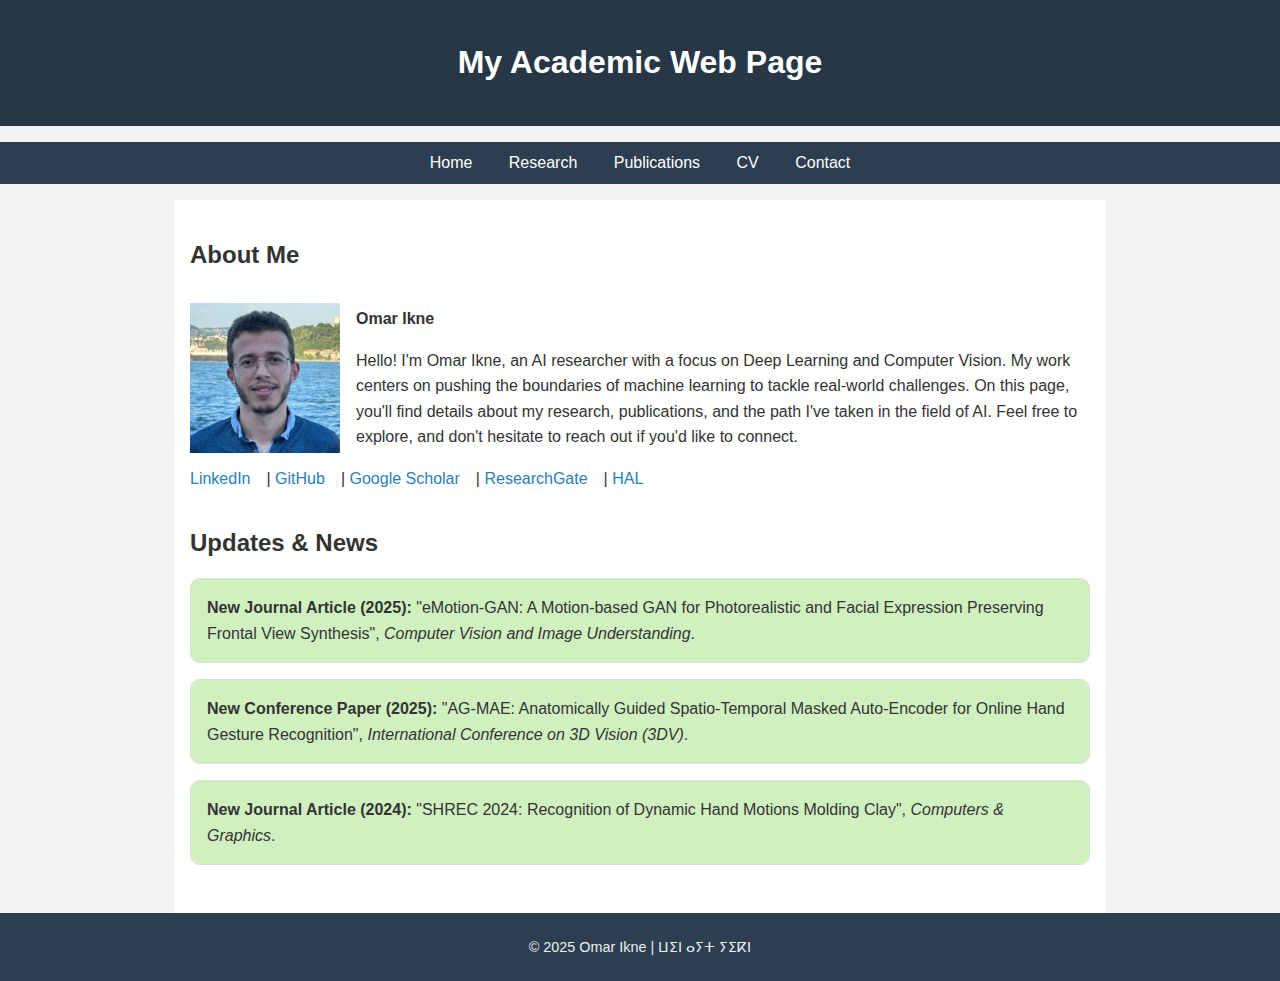
<file: AboutMe/index.html>
<!DOCTYPE html>
<html lang="en">
<head>
    <meta charset="UTF-8">
    <meta name="viewport" content="width=device-width, initial-scale=1.0">
    <title>Home - Omar Ikne</title>
    <link rel="stylesheet" href="styles.css">
</head>
<body>
    <header>
        <h1>My Academic Web Page</h1>
    </header>
    <nav>
        <ul>
            <li><a href="index.html">Home</a></li>
            <li><a href="research.html">Research</a></li>
            <li><a href="publications.html">Publications</a></li>
            <li><a href="cv.html">CV</a></li>
            <li><a href="contact.html">Contact</a></li>
        </ul>
    </nav>
    <main>
        <section id="about">
            <h2>About Me</h2>
            <div class="profile-container">
                <img src="images/profile.jpg" alt="Profile Picture" class="profile-picture">
                <div class="profile-info">
                    <p><strong>Omar Ikne</strong></p>
                    <p>Hello! I'm Omar Ikne, an AI researcher with a focus on Deep Learning and Computer Vision. My work centers on pushing the boundaries of machine learning to tackle real-world challenges. On this page, you'll find details about my research, publications, and the path I've taken in the field of AI. Feel free to explore, and don't hesitate to reach out if you'd like to connect.</p>
                </div>
            </div>
            <div id="links">
                <a href="http://linkedin.com/in/omar-ikne-144319183" target="_blank">LinkedIn</a>|
                <a href="https://github.com/o-ikne" target="_blank">GitHub</a>|
                <a href="https://scholar.google.com/citations?user=sbs8pg4AAAAJ&hl=fr" target="_blank">Google Scholar</a>|
                <a href="https://www.researchgate.net/profile/Omar-Ikne" target="_blank">ResearchGate</a>|
                <a href="https://imt-nord-europe.hal.science/search/index/q/*/authIdHal_s/omar-ikne" target="_blank">HAL</a>
            </div>
        </section>
    <section id="updates">
        <h2>Updates & News</h2>
        <ul>
            <li>
                <strong>New Journal Article (2025):</strong>
                "eMotion-GAN: A Motion-based GAN for Photorealistic and Facial Expression Preserving Frontal View Synthesis",
                <em>Computer Vision and Image Understanding</em>.
            </li>
            <li>
                <strong>New Conference Paper (2025):</strong>
                "AG-MAE: Anatomically Guided Spatio-Temporal Masked Auto-Encoder for Online Hand Gesture Recognition",
                <em>International Conference on 3D Vision (3DV)</em>.
            </li>
            <li>
                <strong>New Journal Article (2024):</strong>
                "SHREC 2024: Recognition of Dynamic Hand Motions Molding Clay",
                <em>Computers & Graphics</em>.
            </li>
        </ul>
    </section>
    </main>
    <footer>
        <p>&copy; 2025 Omar Ikne | ⵡⵉⵏ ⴰⵢⵜ ⵢⵉⴽⵏ</p>
    </footer>
</body>
</html>
</file>
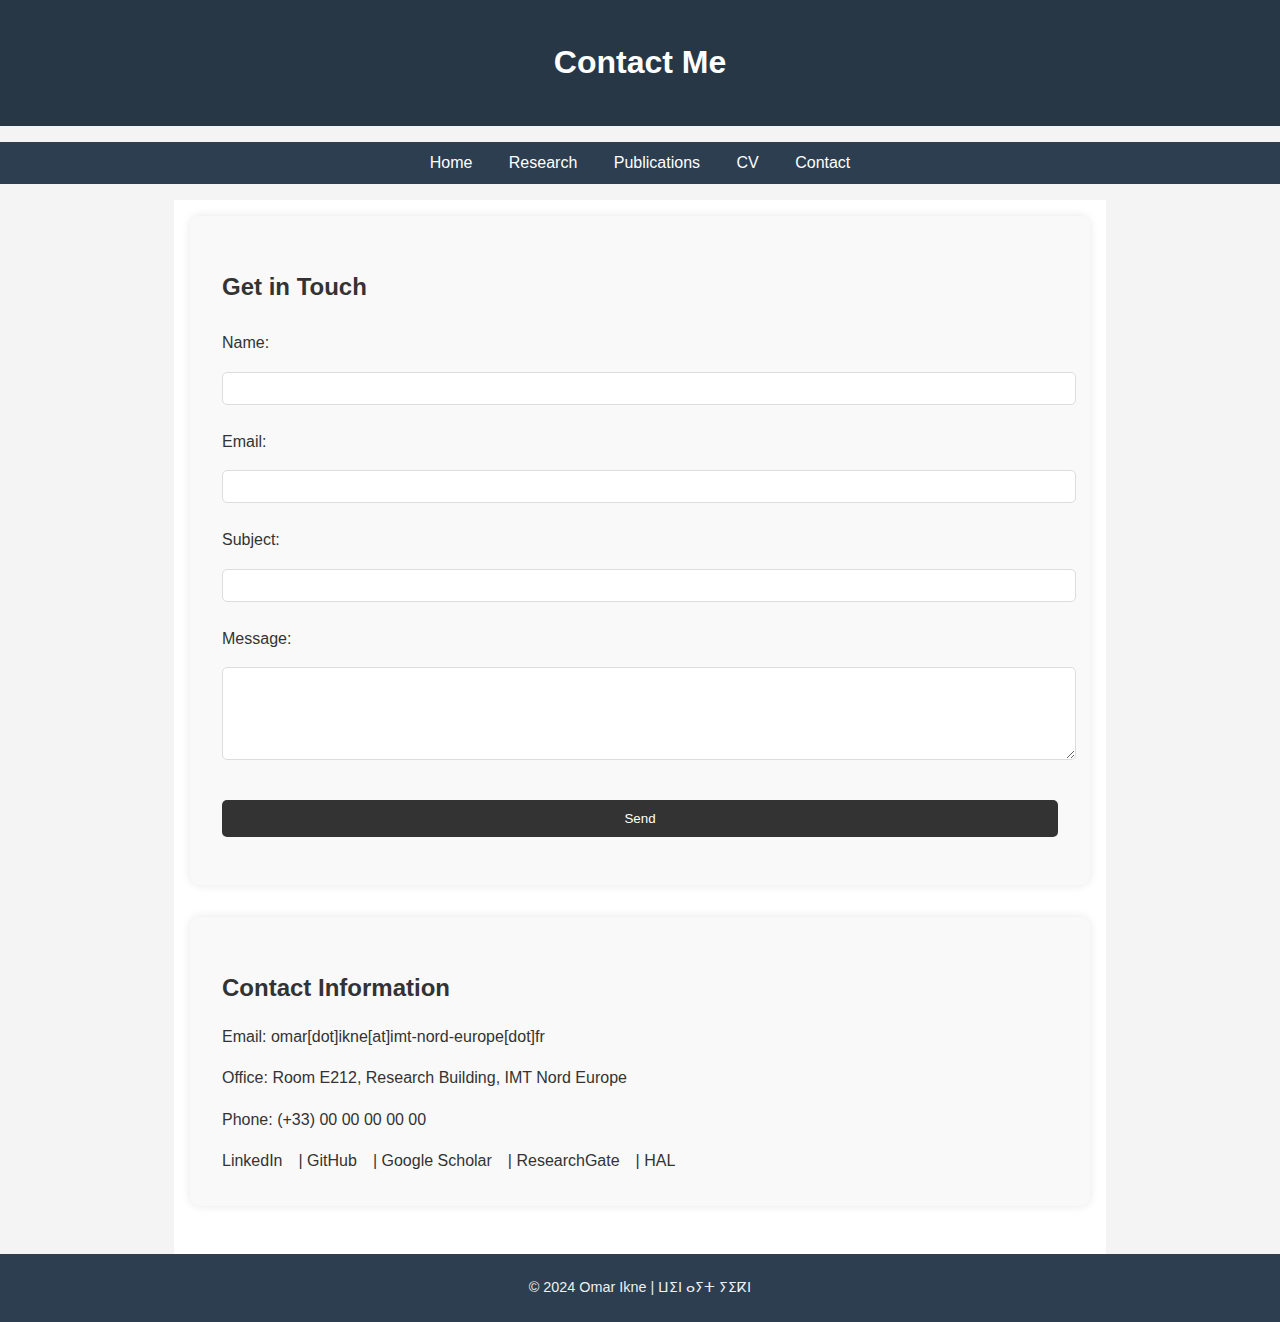
<file: AboutMe/contact.html>
<!DOCTYPE html>
<html lang="en">
<head>
    <meta charset="UTF-8">
    <meta name="viewport" content="width=device-width, initial-scale=1.0">
    <title>Contact - My Academic Web Page</title>
    <link rel="stylesheet" href="styles.css">
</head>
<body>
    <header>
        <h1>Contact Me</h1>
    </header>
    <nav>
        <ul>
            <li><a href="index.html">Home</a></li>
            <li><a href="research.html">Research</a></li>
            <li><a href="publications.html">Publications</a></li>
            <li><a href="cv.html">CV</a></li>
            <li><a href="contact.html">Contact</a></li>
        </ul>
    </nav>
    <main>
        <section id="contact-form">
            <h2>Get in Touch</h2>
            <form action="mailto:omar.ikne@imt-nord-europe.fr" method="post" enctype="text/plain">
                <div class="form-group">
                    <label for="name">Name:</label>
                    <input type="text" id="name" name="name" required>
                </div>
                <div class="form-group">
                    <label for="email">Email:</label>
                    <input type="email" id="email" name="email" required>
                </div>
                <div class="form-group">
                    <label for="subject">Subject:</label>
                    <input type="text" id="subject" name="subject" required>
                </div>
                <div class="form-group">
                    <label for="message">Message:</label>
                    <textarea id="message" name="message" rows="5" required></textarea>
                </div>
                <div class="form-group">
                    <input type="submit" value="Send">
                </div>
            </form>
        </section>
        <section id="contact-info">
            <h2>Contact Information</h2>
            <p>Email: <a href="mailto:your-email@example.com">omar[dot]ikne[at]imt-nord-europe[dot]fr</a></p>
            <p>Office: Room E212, Research Building, IMT Nord Europe</p>
            <p>Phone: (+33) 00 00 00 00 00</p>
            <div id="social-media">
                <a href="http://linkedin.com/in/omar-ikne-144319183" target="_blank">LinkedIn</a>|
                <a href="https://github.com/o-ikne" target="_blank">GitHub</a>|
                <a href="https://scholar.google.com/citations?user=sbs8pg4AAAAJ&hl=fr" target="_blank">Google Scholar</a>|
                <a href="https://www.researchgate.net/profile/Omar-Ikne" target="_blank">ResearchGate</a>|
                <a href="https://imt-nord-europe.hal.science/search/index/q/*/authIdHal_s/omar-ikne" target="_blank">HAL</a>
            </div>
        </section>
    </main>
    <footer>
        <p>&copy; 2024 Omar Ikne | ⵡⵉⵏ ⴰⵢⵜ ⵢⵉⴽⵏ</p>
    </footer>
</body>
</html>
</file>
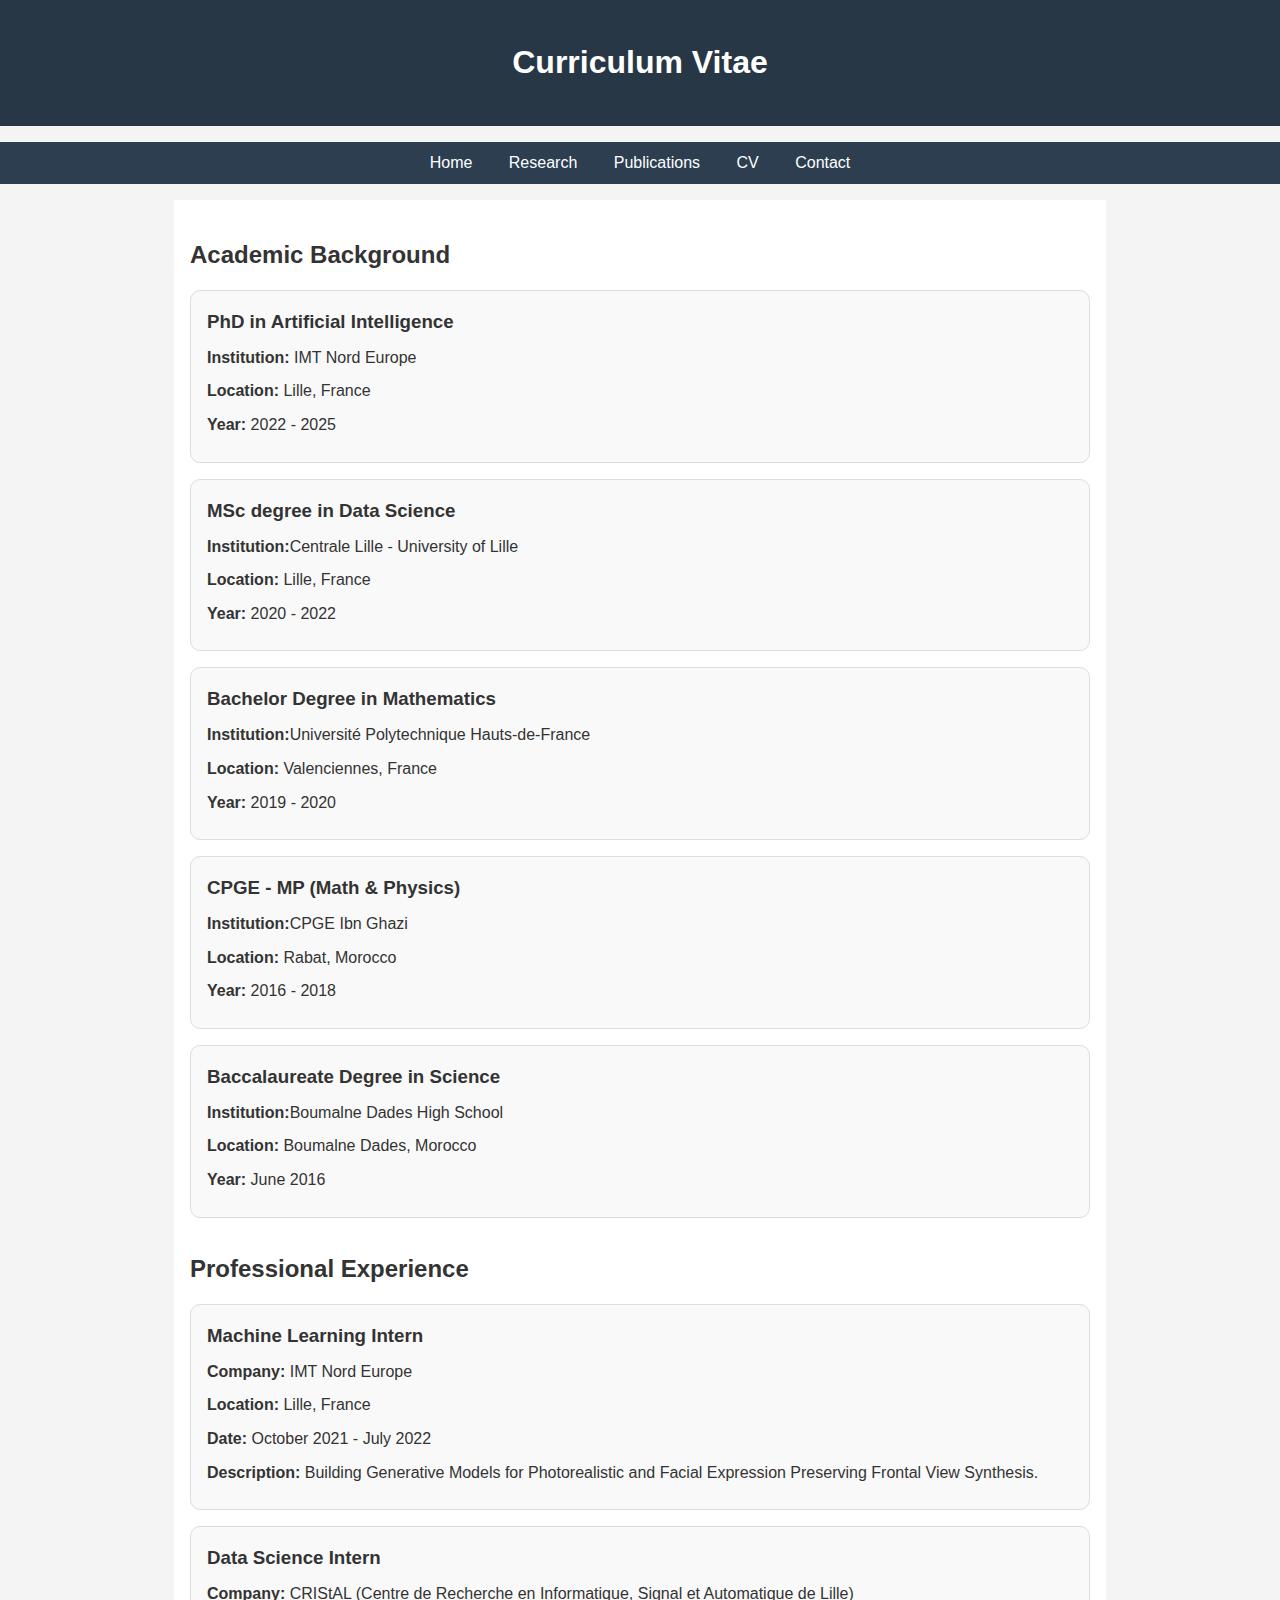
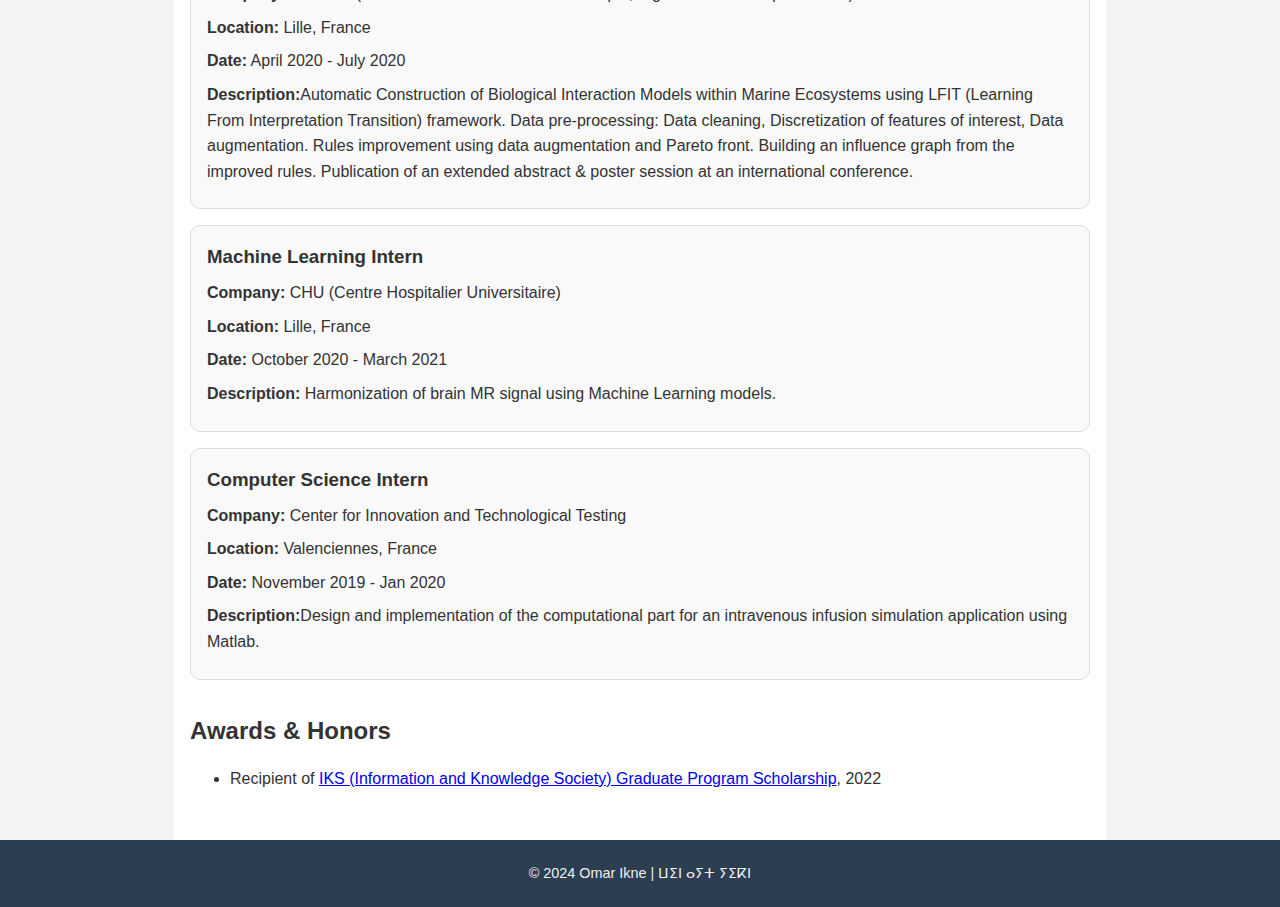
<file: AboutMe/cv.html>
<!DOCTYPE html>
<html lang="en">
<head>
    <meta charset="UTF-8">
    <meta name="viewport" content="width=device-width, initial-scale=1.0">
    <title>CV - My Academic Web Page</title>
    <link rel="stylesheet" href="styles.css">
</head>
<body>
    <header>
        <h1>Curriculum Vitae</h1>
    </header>
    <nav>
        <ul>
            <li><a href="index.html">Home</a></li>
            <li><a href="research.html">Research</a></li>
            <li><a href="publications.html">Publications</a></li>
            <li><a href="cv.html">CV</a></li>
            <li><a href="contact.html">Contact</a></li>
        </ul>
    </nav>
    <main>
        <section id="academic-background">
            <h2>Academic Background</h2>
            <div class="education">
                <h3>PhD in Artificial Intelligence</h3>
                <p><strong>Institution:</strong> IMT Nord Europe</p>
                <p><strong>Location:</strong> Lille, France</p>
                <p><strong>Year:</strong> 2022 - 2025</p>
            </div>
            <div class="education">
                <h3>MSc degree in Data Science</h3>
                <p><strong>Institution:</strong>Centrale Lille - University of Lille</p>
                <p><strong>Location:</strong> Lille, France</p>
                <p><strong>Year:</strong> 2020 - 2022</p>
            </div>
            <div class="education">
                <h3>Bachelor Degree in Mathematics</h3>
                <p><strong>Institution:</strong>Université Polytechnique Hauts-de-France</p>
                <p><strong>Location:</strong> Valenciennes, France</p>
                <p><strong>Year:</strong> 2019 - 2020</p>
            </div>
            <div class="education">
                <h3>CPGE - MP (Math & Physics)</h3>
                <p><strong>Institution:</strong>CPGE Ibn Ghazi</p>
                <p><strong>Location:</strong> Rabat, Morocco</p>
                <p><strong>Year:</strong> 2016 - 2018</p>
            </div>
            <div class="education">
                <h3>Baccalaureate Degree in Science</h3>
                <p><strong>Institution:</strong>Boumalne Dades High School</p>
                <p><strong>Location:</strong> Boumalne Dades, Morocco</p>
                <p><strong>Year:</strong> June 2016</p>
            </div>
            
        </section>
        <section id="professional-experience">
            <h2>Professional Experience</h2>
            <div class="experience">
                <h3>Machine Learning Intern</h3>
                <p><strong>Company:</strong> IMT Nord Europe</p>
                <p><strong>Location:</strong> Lille, France</p>
                <p><strong>Date:</strong> October 2021 - July 2022</p>
                <p><strong>Description:</strong> Building Generative Models for Photorealistic and Facial Expression Preserving Frontal View Synthesis.</p>
            </div>
            <div class="experience">
                <h3>Data Science Intern</h3>
                <p><strong>Company:</strong> CRIStAL (Centre de Recherche en Informatique, Signal et Automatique de Lille)</p>
                <p><strong>Location:</strong> Lille, France</p>
                <p><strong>Date:</strong> April 2020 - July 2020</p>
                <p><strong>Description:</strong>Automatic Construction of Biological Interaction Models within Marine Ecosystems using LFIT (Learning From Interpretation Transition) framework.
Data pre-processing: Data cleaning, Discretization of features of interest, Data augmentation.
Rules improvement using data augmentation and Pareto front.
Building an influence graph from the improved rules.
Publication of an extended abstract & poster session at an international conference.</p>
            </div>
            <div class="experience">
                <h3>Machine Learning Intern</h3>
                <p><strong>Company:</strong> CHU (Centre Hospitalier Universitaire)</p>
                <p><strong>Location:</strong> Lille, France</p>
                <p><strong>Date:</strong> October 2020 - March 2021</p>
                <p><strong>Description:</strong> Harmonization of brain MR signal using Machine Learning models.</p>
            </div>
            
            <div class="experience">
                <h3>Computer Science Intern</h3>
                <p><strong>Company:</strong> Center for Innovation and Technological Testing</p>
                <p><strong>Location:</strong> Valenciennes, France</p>
                <p><strong>Date:</strong> November 2019 - Jan 2020</p>
                <p><strong>Description:</strong>Design and implementation of the computational part for an intravenous infusion simulation application using Matlab.</p>
            </div>
            
        </section>
        <section id="awards-honors">
            <h2>Awards & Honors</h2>
            <ul>
                <li>Recipient of <a href="https://international.univ-lille.fr/en/graduate-programmes/information-and-knowledge-society/">IKS (Information and Knowledge Society) Graduate Program Scholarship</a>, 2022</li>
                <!-- <li>Best Paper Award at ABC Conference, 20XX</li> -->
            </ul>
        </section>
    </main>
    <footer>
        <p>&copy; 2024 Omar Ikne | ⵡⵉⵏ ⴰⵢⵜ ⵢⵉⴽⵏ</p>
    </footer>
</body>
</html>
</file>
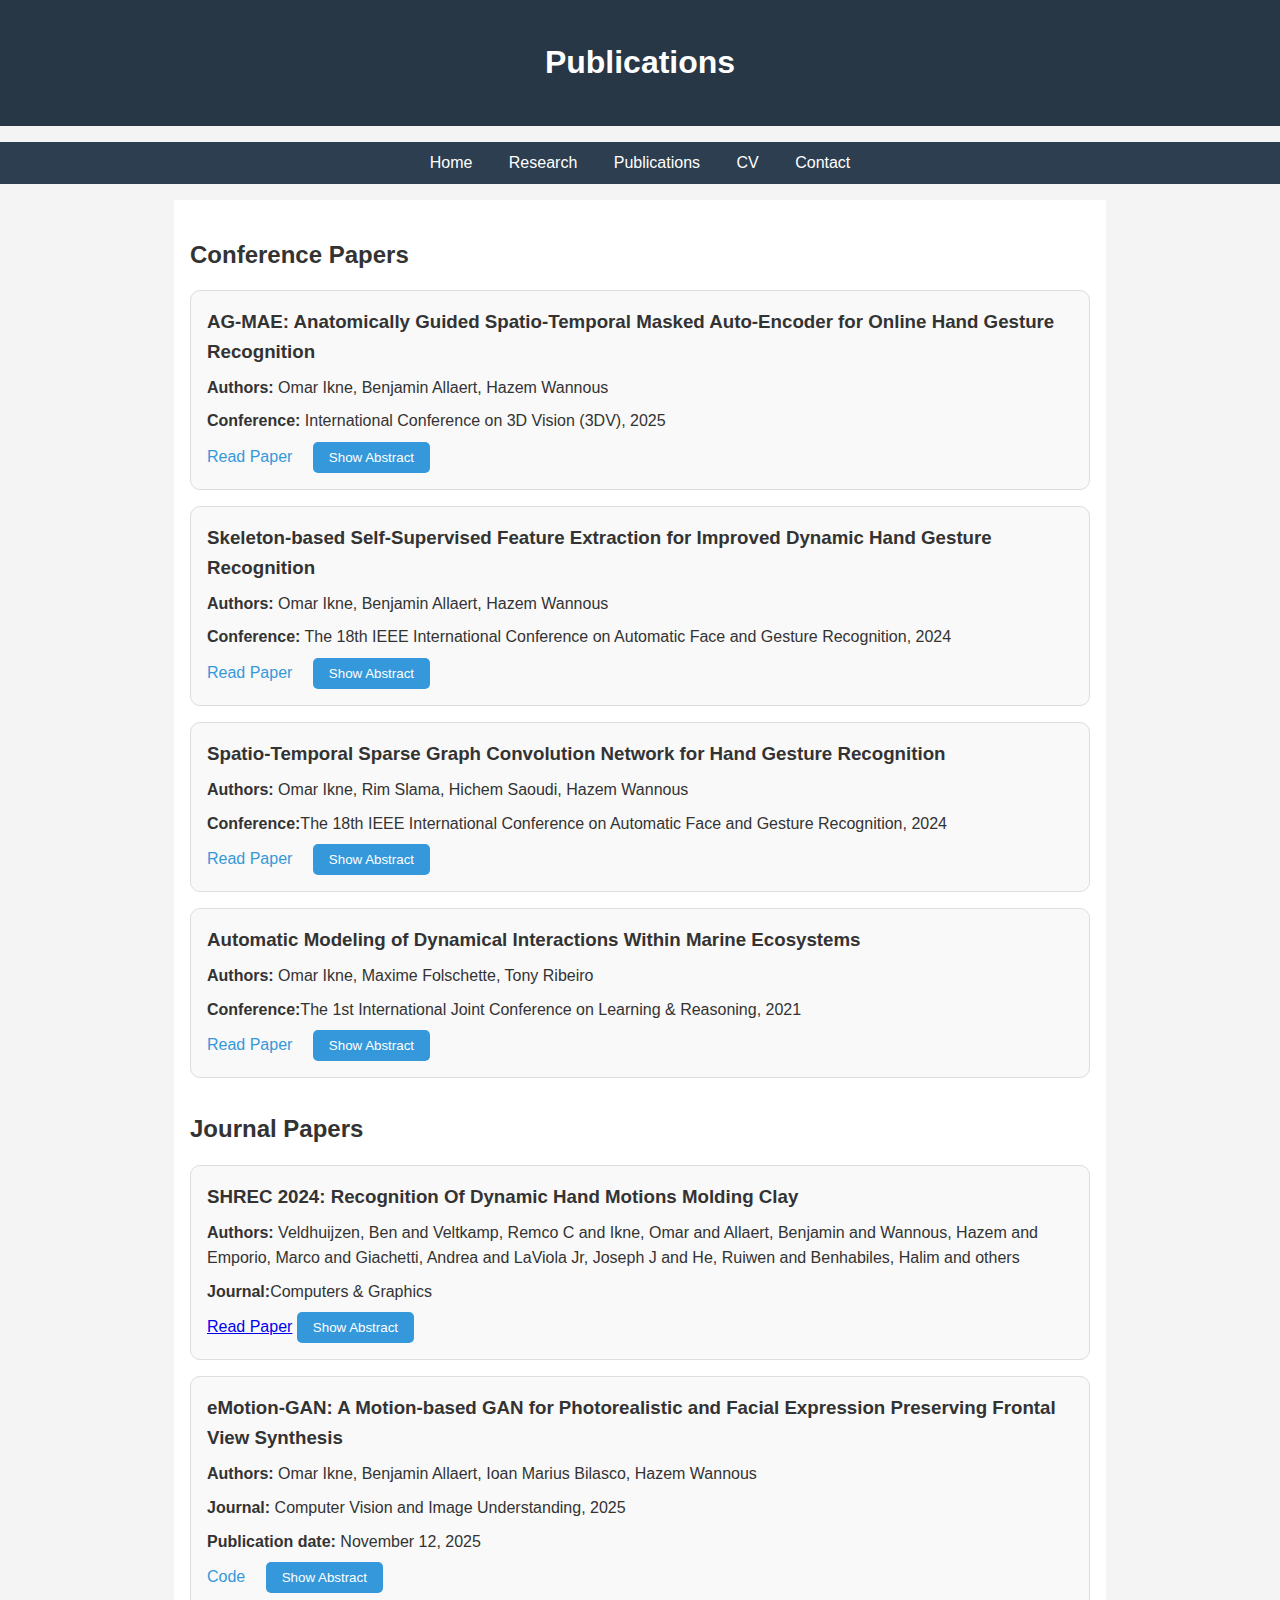
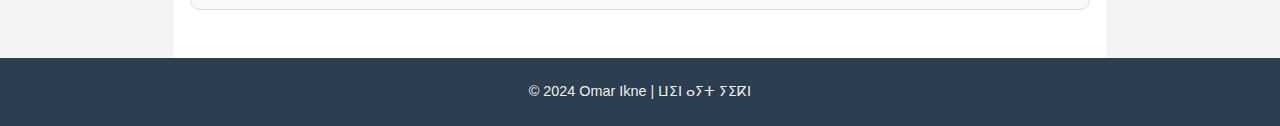
<file: AboutMe/publications.html>
<!DOCTYPE html>
<html lang="en">
<head>
    <meta charset="UTF-8">
    <meta name="viewport" content="width=device-width, initial-scale=1.0">
    <title>Publications - My Academic Web Page</title>
    <link rel="stylesheet" href="styles.css">
</head>
<body>
    <header>
        <h1>Publications</h1>
    </header>
    <nav>
        <ul>
            <li><a href="index.html">Home</a></li>
            <li><a href="research.html">Research</a></li>
            <li><a href="publications.html">Publications</a></li>
            <li><a href="cv.html">CV</a></li>
            <li><a href="contact.html">Contact</a></li>
        </ul>
    </nav>
    <main>
    <section id="citation-stats">
        <section id="publications">
            <div class="publication-section">
                <h2>Conference Papers</h2>

                <div class="publication">
                    <h3>AG-MAE: Anatomically Guided Spatio-Temporal Masked Auto-Encoder for Online Hand Gesture Recognition</h3>
                    <p><strong>Authors:</strong> Omar Ikne, Benjamin Allaert, Hazem Wannous</p>
                    <p><strong>Conference:</strong> International Conference on 3D Vision (3DV), 2025</p>
                    <a href="https://imt-nord-europe.hal.science/hal-04793721/file/3DV_2025___Omar.pdf" class="paper-link">Read Paper</a>
                    <button onclick="toggleAbstract('abstract0')">Show Abstract</button>
                    <p id="abstract0" class="abstract">
                        Hand gesture recognition plays a crucial role in human-computer interaction, enabling intuitive and touch-free
                        communication. While offline methods have shown strong performance, real-world applications require online and
                        continuous recognition. Skeleton-based approaches face challenges due to the complexity of hand anatomy and
                        diverse 3D motions. This paper introduces AG-MAE, an anatomically guided spatio-temporal masked autoencoder
                        designed for self-supervised learning of 3D hand keypoint representations. By integrating anatomical constraints
                        into the masking and reconstruction process, AG-MAE learns more discriminative features for hand poses and
                        movements, significantly improving online gesture recognition performance on standard benchmarks.
                    </p>
                </div>
                <div class="publication">
                    <h3>Skeleton-based Self-Supervised Feature Extraction for Improved Dynamic Hand Gesture Recognition</h3>
                    <p><strong>Authors:</strong> Omar Ikne, Benjamin Allaert, Hazem Wannous</p>
                    <p><strong>Conference:</strong> The 18th IEEE International Conference on Automatic Face and Gesture Recognition, 2024</p>
                    <a href="https://imt-nord-europe.hal.science/hal-04551730/document" class="paper-link">Read Paper</a>
                    <button onclick="toggleAbstract('abstract1')">Show Abstract</button>
                    <p id="abstract1" class="abstract">Human-computer interaction has become an essential
                        part of our lives, especially with the particularly with the rise of digital environments.
                        Nevertheless, the challenge persists through hand gestures, given the complexities associated
                        with factors like pose variation and occlusions. In this paper, we propose an innovative approach
                        to improve skeleton-based hand gesture recognition by integrating self-supervised learning, a 
                        promising technique for acquiring distinctive representations directly from unlabeled data.
                        The proposed method takes advantage of prior knowledge of hand topology, combining 
                        topology-aware self-supervised learning with a customized skeleton-based architecture
                        to derive meaningful representations from skeleton data under different hand poses.
                        We introduce customized masking strategies for skeletal hand data and design a model
                        architecture that incorporates spatial connectivity information, improving the model’s 
                        understanding of the interrelationships between hand joints. The extensive experiments
                        demonstrate the effectiveness of the approach, with state-of-the-art performance on benchmark 
                        datasets. An exploration of the generalization of learned representations across datasets and a 
                        study of the impact of fine-tuning with limited labeled data are conducted, 
                        highlighting the adaptability and robustness of the proposed approach.
                        Code and trained models are available at: <a href="https://github.com/o-ikne/SkelMAE">https://github.com/o-ikne/SkelMAE</a>
                    </p>
                </div>
                <div class="publication">
                    <h3>Spatio-Temporal Sparse Graph Convolution Network for Hand Gesture Recognition</h3>
                    <p><strong>Authors:</strong> Omar Ikne, Rim Slama, Hichem Saoudi, Hazem Wannous</p>
                    <p><strong>Conference:</strong>The 18th IEEE International Conference on Automatic Face and Gesture Recognition, 2024</p>
                    <a href="https://hal.science/hal-04574611/file/STSGCN-hal%20version.pdf" class="paper-link">Read Paper</a>
                    <button onclick="toggleAbstract('abstract2')">Show Abstract</button>
                    <p id="abstract2" class="abstract">Unlike whole-body action recognition, hand gestures involve spatially closely distributed joints,
                        promoting stronger collaboration. This needs to be taken into account in order to capture complex spatial and temporal features. 
                        In response to these challenges, this paper presents a Spatio-Temporal Sparse Graph Convolution Network (ST-SGCN) for dynamic 
                        recognition of hand gestures. Based on decoupled spatio-temporal processing, the ST-SGCN incorporates Graph Convolutional Networks,
                        attention mechanism and asymmetric convolutions to capture the nuanced movements of hand joints. The key novelty is the introduction
                        of sparse spatio-temporal directed interactions, overcoming the limitations associated with dense, undirected methods. 
                        The sparse aspect models essential interactions between hand joints selectively, improving computational efficiency and interpretability. 
                        Directed interactions capture asymmetrical dependencies between hand joints, improving discernment of joint influences. 
                        Experimental evaluations on three benchmark datasets, including Briareo, SHREC'17 and IPN Hand, demonstrate ST-SGCN's state-of-the-art 
                        performance for dynamic hand gesture recognition. Codes are available at:
                        <a href="https://github.com/HichemSaoudi/ST-SGCN">https://github.com/HichemSaoudi/ST-SGCN</a></p>
                </div>
                
                <div class="publication">
                    <h3>Automatic Modeling of Dynamical Interactions Within Marine Ecosystems</h3>
                    <p><strong>Authors:</strong> Omar Ikne, Maxime Folschette, Tony Ribeiro</p>
                    <p><strong>Conference:</strong>The 1st International Joint Conference on Learning & Reasoning, 2021</p>
                    <a href="https://hal.science/hal-03347033/" class="paper-link">Read Paper</a>
                    <button onclick="toggleAbstract('abstract3')">Show Abstract</button>
                    <p id="abstract3" class="abstract">Marine ecology models are used to study and anticipate population variations of plankton and
                        microalgae species. These variations can have an impact on ecological niches, the economy or the climate. Our objective is the
                        automation of the creation of such models. Learning From Interpretation Transition (LFIT) is a framework that aims at learning
                        the dynamics of a system by observing its state transitions. LFIT provides explainable predictions in the form of logical rules.
                        In this paper, we introduce a method that allows to extract an influence graph from a LFIT model. We also propose an heuristic
                        to improve the model against noise in the data.</p>
                </div>
                
                <!-- Add more conference papers as needed -->
            </div>
            <div class="publication-section">
                <h2>Journal Papers</h2>
                <div class="publication">
                    <h3>SHREC 2024: Recognition Of Dynamic Hand Motions Molding Clay</h3>
                    <p><strong>Authors:</strong> Veldhuijzen, Ben and Veltkamp, Remco C and Ikne, Omar and Allaert, Benjamin 
                        and Wannous, Hazem and Emporio, Marco and Giachetti, Andrea and LaViola Jr, Joseph J and He, Ruiwen and Benhabiles, Halim and others</p>
                    <p><strong>Journal:</strong>Computers & Graphics</p>
                    <a href="https://www.sciencedirect.com/science/article/pii/S009784932400147X">Read Paper</a>
                    <button onclick="toggleAbstract('abstract4')">Show Abstract</button>
                    <p id="abstract4" class="abstract">
                    Gesture recognition is a tool to enable novel interactions with different techniques and applications, like Mixed Reality and Virtual Reality
                        environments. With all the recent advancements in gesture recognition from skeletal data, it is still unclear how well state-of-the-art
                        techniques perform in a scenario using precise motions with two hands. This paper presents the results of the SHREC 2024 contest organized to
                        evaluate methods for their recognition of highly similar hand motions using the skeletal spatial coordinate data of both hands. The task is
                        the recognition of 7 motion classes given their spatial coordinates in a frame-by-frame motion. The skeletal data has been captured using 
                        a Vicon system and pre-processed into a coordinate system using Blender and Vicon Shogun Post. We created a small, novel dataset with a high 
                        variety of durations in frames. This paper shows the results of the contest, showing the techniques created by the 5 research groups on this
                        challenging task and comparing them to our baseline method.
                    </p>
                </div>
                
                <div class="publication">
                    <h3>eMotion-GAN: A Motion-based GAN for Photorealistic and Facial Expression Preserving Frontal View Synthesis</h3>
                    <p><strong>Authors:</strong> Omar Ikne, Benjamin Allaert, Ioan Marius Bilasco, Hazem Wannous</p>
                    <p><strong>Journal:</strong> Computer Vision and Image Understanding, 2025</p>
                    <p><strong>Publication date:</strong> November 12, 2025</p>
                    <a href="https://github.com/o-ikne/eMotion-GAN" class="paper-link">Code</a>
                    <button onclick="toggleAbstract('abstract5')">Show Abstract</button>
                    <p id="abstract5" class="abstract">
                        Many existing facial expression recognition (FER) systems suffer from performance degradation under head pose
                        variations. While frontalization methods attempt to mitigate this issue, they often introduce distortions that
                        harm expression analysis. We propose eMotion-GAN, a novel GAN-based approach for frontal face synthesis that
                        preserves facial expressions in the motion domain. By modeling head-pose-induced motion as noise and expression
                        motion as relevant information, our method filters unwanted motion and maps expressive dynamics onto a neutral
                        frontal face. Extensive evaluations on multiple dynamic FER datasets demonstrate significant performance gains,
                        with improvements of up to +5% for small pose variations and up to +20% for large pose variations.
                    </p>
                </div>

                <!-- Add more journal papers as needed -->
            </div>
        </section>
    </main>
    <footer>
        <p>&copy; 2024 Omar Ikne | ⵡⵉⵏ ⴰⵢⵜ ⵢⵉⴽⵏ</p>
    </footer>
    <script>
        function toggleAbstract(id) {
            var abstract = document.getElementById(id);
            if (abstract.style.display === "none" || abstract.style.display === "") {
                abstract.style.display = "block";
            } else {
                abstract.style.display = "none";
            }
        }
    </script>
</body>
</html>
</file>
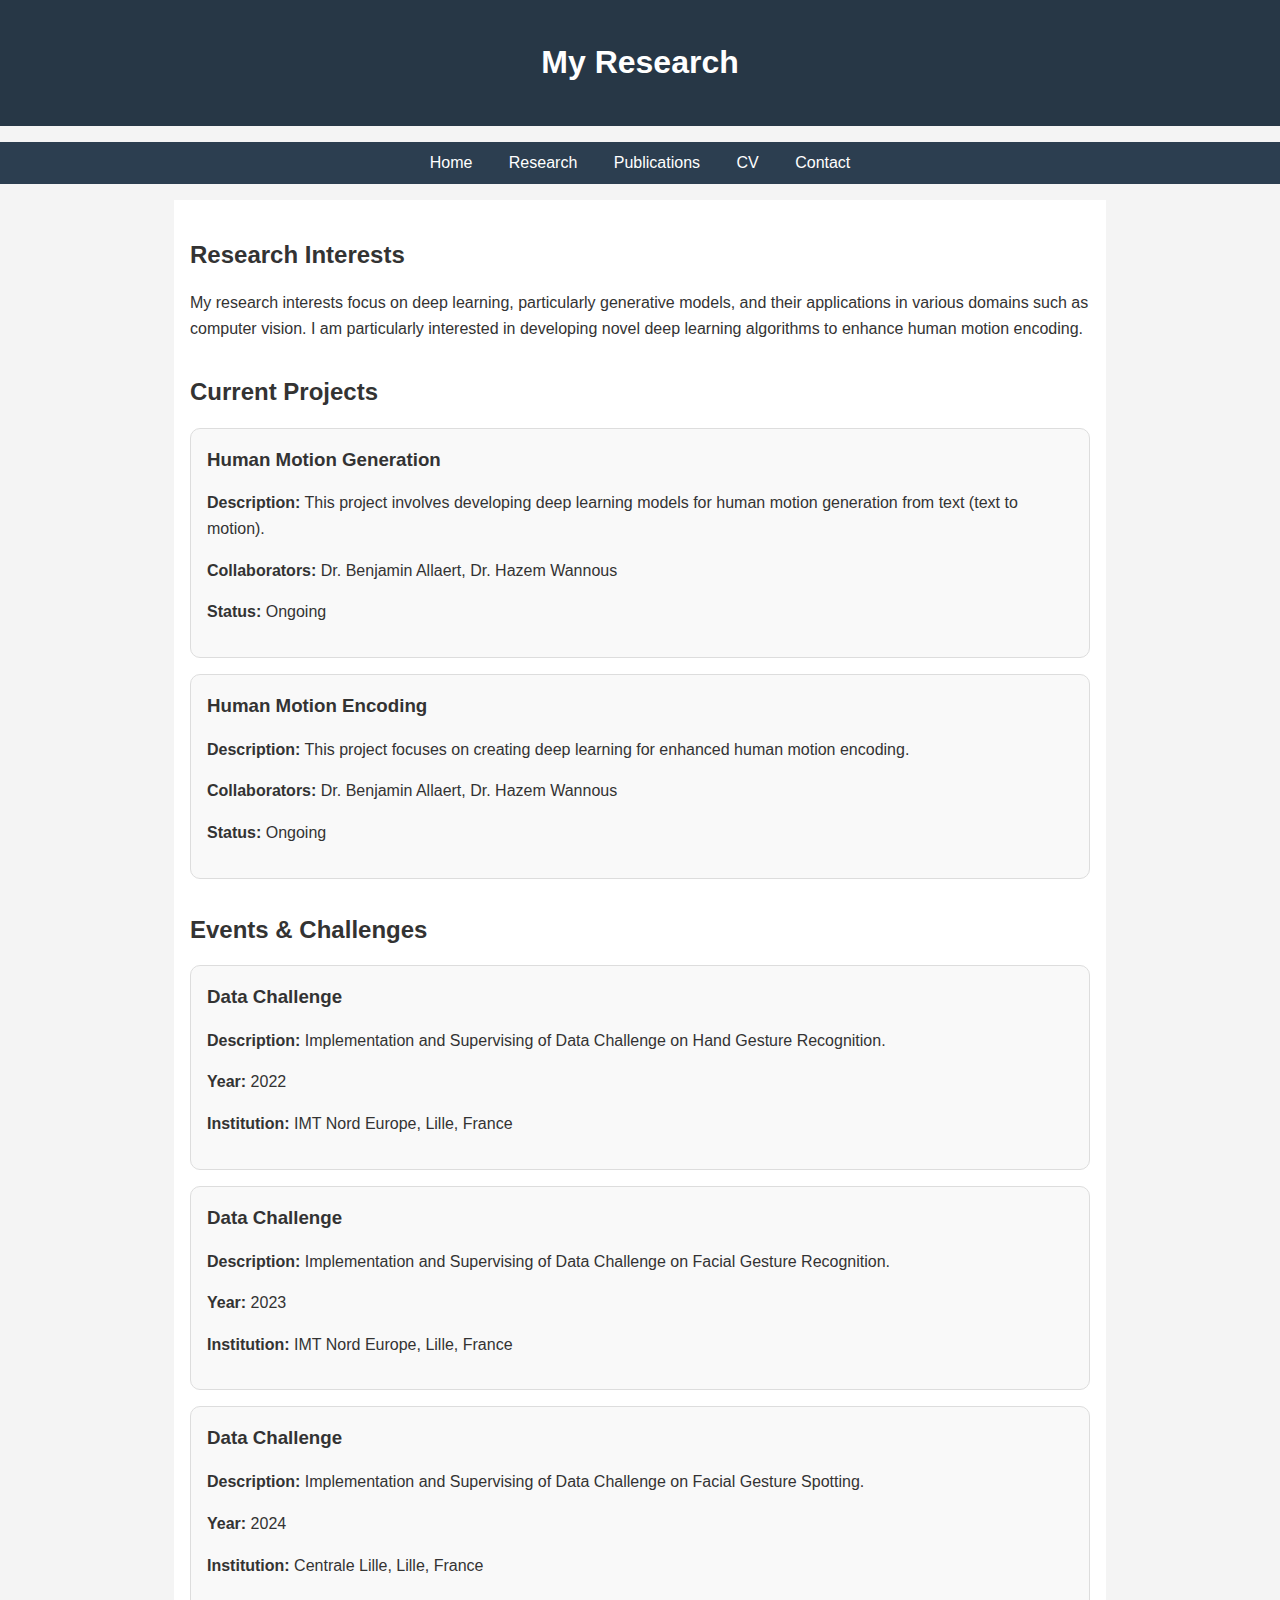
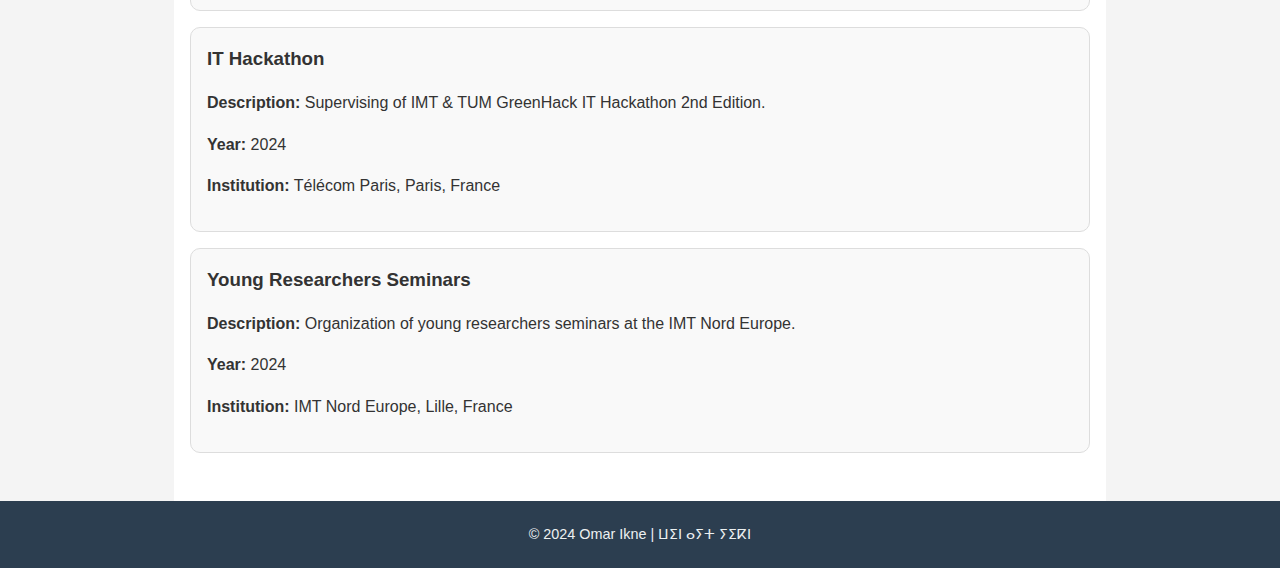
<file: AboutMe/research.html>
<!DOCTYPE html>
<html lang="en">
<head>
    <meta charset="UTF-8">
    <meta name="viewport" content="width=device-width, initial-scale=1.0">
    <title>Research - My Academic Web Page</title>
    <link rel="stylesheet" href="styles.css">
</head>
<body>
    <header>
        <h1>My Research</h1>
    </header>
    <nav>
        <ul>
            <li><a href="index.html">Home</a></li>
            <li><a href="research.html">Research</a></li>
            <li><a href="publications.html">Publications</a></li>
            <li><a href="cv.html">CV</a></li>
            <li><a href="contact.html">Contact</a></li>
        </ul>
    </nav>
    <main>
        <section id="research-interests">
            <h2>Research Interests</h2>
            <p>My research interests focus on deep learning, particularly generative models, and their applications in various domains such as computer vision. I am particularly interested in developing novel deep learning algorithms to enhance human motion encoding.</p>
        </section>
        <section id="current-projects">
            <h2>Current Projects</h2>
            <div class="project">
                <h3>Human Motion Generation</h3>
                <p><strong>Description:</strong> This project involves developing deep learning models for human motion generation from text (text to motion).</p>
                <p><strong>Collaborators:</strong> Dr. Benjamin Allaert, Dr. Hazem Wannous</p>
                <p><strong>Status:</strong> Ongoing</p>
            </div>
            <div class="project">
                <h3>Human Motion Encoding</h3>
                <p><strong>Description:</strong> This project focuses on creating deep learning for enhanced human motion encoding.</p>
                <p><strong>Collaborators:</strong> Dr. Benjamin Allaert, Dr. Hazem Wannous</p>
                <p><strong>Status:</strong> Ongoing</p>
            </div>
        </section>
        
        <section id="current-projects">
            <h2>Events & Challenges</h2>
            <div class="project">
                <h3>Data Challenge</h3>
                <p><strong>Description:</strong> Implementation and Supervising of Data Challenge on Hand Gesture Recognition.</p>
                <p><strong>Year:</strong>  2022</p>
                <p><strong>Institution:</strong> IMT Nord Europe, Lille, France</p>
            </div>
            <div class="project">
                <h3>Data Challenge</h3>
                <p><strong>Description:</strong> Implementation and Supervising of Data Challenge on Facial Gesture Recognition.</p>
                <p><strong>Year:</strong>  2023</p>
                <p><strong>Institution:</strong> IMT Nord Europe, Lille, France</p>
            </div>
            <div class="project">
                <h3>Data Challenge</h3>
                <p><strong>Description:</strong> Implementation and Supervising of Data Challenge on Facial Gesture Spotting.</p>
                <p><strong>Year:</strong>  2024</p>
                <p><strong>Institution:</strong> Centrale Lille, Lille, France</p>
            </div>
            <div class="project">
                <h3>IT Hackathon</h3>
                <p><strong>Description:</strong> Supervising of IMT & TUM GreenHack IT Hackathon 2nd Edition.</p>
                <p><strong>Year:</strong>  2024</p>
                <p><strong>Institution:</strong> Télécom Paris, Paris, France</p>
            </div>
            <div class="project">
                <h3>Young Researchers Seminars</h3>
                <p><strong>Description:</strong> Organization of young researchers seminars at the IMT Nord Europe.</p>
                <p><strong>Year:</strong>  2024</p>
                <p><strong>Institution:</strong> IMT Nord Europe, Lille, France</p>
            </div>
        </section>
        
    </main>
    <footer>
        <p>&copy; 2024 Omar Ikne | ⵡⵉⵏ ⴰⵢⵜ ⵢⵉⴽⵏ</p>
    </footer>
</body>
</html>
</file>
<file: AboutMe/styles.css>
#links a {
    display: inline-block;
    margin-right: 1rem;
    color: #2980B9;
    text-decoration: none;
}

#links a:hover {
    text-decoration: underline;
}

.publication-column {
    width: 45%;
    float: left;
    margin-right: 5%;
}

.publication-column:last-child {
    margin-right: 0;
}

.publication {
    background: #f9f9f9;
    padding: 1rem;
    margin-bottom: 1rem;
    border: 1px solid #ddd;
}

.publication h3 {
    margin: 0;
    margin-bottom: 0.5rem;
}

.abstract {
    margin-top: 0.5rem;
}

footer {
    text-align: center;
    padding: 1rem 0;
    background: #333;
    color: #fff;
    position: fixed;
    width: 100%;
    bottom: 0;
}

form {
    display: flex;
    flex-direction: column;
}

form label {
    margin-top: 0.5rem;
}

form input, form textarea {
    margin-top: 0.5rem;
    padding: 0.5rem;
    border: 1px solid #ddd;
    border-radius: 5px;
}

form input[type="submit"] {
    background: #333;
    color: #fff;
    border: none;
    margin-top: 1rem;
    padding: 0.7rem;
    cursor: pointer;
}

form input[type="submit"]:hover {
    background: #555;
}

/* Responsive design */
@media (max-width: 768px) {
    .publication-column {
        width: 100%;
        float: none;
        margin: 0;
    }

    nav ul li {
        display: block;
        text-align: left;
        margin: 0;
        padding: 0.5rem;
    }

    nav ul li a {
        display: block;
    }

    footer {
        position: relative;
    }
}



/* Contact Form Styling */
#contact-form {
    background: #f9f9f9;
    padding: 2rem;
    border-radius: 10px;
    box-shadow: 0 0 10px rgba(0, 0, 0, 0.1);
}

#contact-form .form-group {
    margin-bottom: 1rem;
}

#contact-form label {
    display: block;
    margin-bottom: 0.5rem;
}

#contact-form input, #contact-form textarea {
    width: 100%;
    padding: 0.5rem;
    border: 1px solid #ddd;
    border-radius: 5px;
}

#contact-form input[type="submit"] {
    background: #333;
    color: #fff;
    border: none;
    margin-top: 1rem;
    padding: 0.7rem;
    cursor: pointer;
}

#contact-form input[type="submit"]:hover {
    background: #555;
}

/* Contact Info Styling */
#contact-info {
    background: #f9f9f9;
    padding: 2rem;
    border-radius: 10px;
    box-shadow: 0 0 10px rgba(0, 0, 0, 0.1);
}

#contact-info a {
    color: #333;
    text-decoration: none;
}

#contact-info a:hover {
    text-decoration: underline;
}

#social-media a {
    margin-right: 1rem;
}

#social-media a:last-child {
    margin-right: 0;
}

/* Responsive design */
@media (max-width: 768px) {
    nav ul li {
        display: block;
        text-align: left;
        margin: 0;
        padding: 0.5rem;
    }

    nav ul li a {
        display: block;
    }

    footer {
        position: relative;
    }
}


/* General styling */
body {
    font-family: Arial, sans-serif;
    line-height: 1.6;
    margin: 0;
    padding: 0;
    color: #333;
    background: #f4f4f4;
}

header {
    background: #333;
    color: #fff;
    padding: 1rem 0;
    text-align: center;
}

nav ul {
    background: #444;
    color: #fff;
    list-style: none;
    padding: 0;
    text-align: center;
}

nav ul li {
    display: inline;
    margin: 0;
}

nav ul li a {
    color: #fff;
    padding: 0.5rem 1rem;
    display: inline-block;
    text-decoration: none;
}

nav ul li a:hover {
    background: #555;
}

main {
    padding: 1rem;
    max-width: 900px;
    margin: auto;
    background: #fff;
}

section {
    margin-bottom: 2rem;
}

.profile-container {
    display: flex;
    align-items: center;
    gap: 1rem;
}

.profile-picture {
    width: 150px;
    height: 150px;
    border-radius: 0%;
}

#links a {
    display: inline-block;
    margin-right: 1rem;
    color: #2980B9;
    text-decoration: none;
}

#links a:hover {
    text-decoration: underline;
}

#updates ul {
    list-style: none;
    padding: 0;
    border-radius: 10px;
}

#updates ul li {
    background: #d0f0c0;
    margin-bottom: 1rem;
    padding: 1rem;
    border: 1px solid #ddd;
    border-radius: 10px;
}

footer {
    text-align: center;
    padding: 1rem 0;
    background: #333;
    color: #fff;
    position: fixed;
    width: 100%;
    bottom: 0;
}

/* Responsive design */
@media (max-width: 768px) {
    .profile-container {
        flex-direction: column;
        align-items: center;
    }

    nav ul li {
        display: block;
        text-align: left;
        margin: 0;
        padding: 0.5rem;
    }

    nav ul li a {
        display: block;
    }

    footer {
        position: relative;
    }
}


/* General styling */
body {
    font-family: Arial, sans-serif;
    line-height: 1.6;
    margin: 0;
    padding: 0;
    color: #333;
    background: #f4f4f4;
}

header {
    background: #333;
    color: #fff;
    padding: 1rem 0;
    text-align: center;
}

nav ul {
    background: #444;
    color: #fff;
    list-style: none;
    padding: 0;
    text-align: center;
}

nav ul li {
    display: inline;
    margin: 0;
}

nav ul li a {
    color: #fff;
    padding: 0.5rem 1rem;
    display: inline-block;
    text-decoration: none;
}

nav ul li a:hover {
    background: #555;
}

main {
    padding: 1rem;
    max-width: 900px;
    margin: auto;
    background: #fff;
}

section {
    margin-bottom: 2rem;
}

.project {
    background: #f9f9f9;
    padding: 1rem;
    margin-bottom: 1rem;
    border: 1px solid #ddd;
    border-radius: 10px;
}

.project h3 {
    margin: 0 0 0.5rem 0;
}

footer {
    text-align: center;
    padding: 1rem 0;
    background: #333;
    color: #fff;
    position: fixed;
    width: 100%;
    bottom: 0;
}

/* Responsive design */
@media (max-width: 768px) {
    nav ul li {
        display: block;
        text-align: left;
        margin: 0;
        padding: 0.5rem;
    }

    nav ul li a {
        display: block;
    }

    footer {
        position: relative;
    }
}

/* Footer styling */
footer {
    text-align: center;
    padding: 0.5rem 0;
    background: #2c3e50; /* Dark blue color */
    color: #ecf0f1; /* Light grey color */
    position: fixed;
    width: 100%;
    bottom: 0;
    font-size: 0.9rem; /* Smaller font size */
}

/* General styling */
body {
    font-family: Arial, sans-serif;
    line-height: 1.6;
    margin: 0;
    padding: 0;
    color: #333;
    background: #f4f4f4;
}

header {
    background: #333;
    color: #fff;
    padding: 1rem 0;
    text-align: center;
}

nav ul {
    background: #444;
    color: #fff;
    list-style: none;
    padding: 0;
    text-align: center;
}

nav ul li {
    display: inline;
    margin: 0;
}

nav ul li a {
    color: #fff;
    padding: 0.5rem 1rem;
    display: inline-block;
    text-decoration: none;
}

nav ul li a:hover {
    background: #555;
}

main {
    padding: 1rem;
    max-width: 900px;
    margin: auto;
    background: #fff;
}

section {
    margin-bottom: 2rem;
}

.project {
    background: #f9f9f9;
    padding: 1rem;
    margin-bottom: 1rem;
    border: 1px solid #ddd;
    border-radius: 10px;
}

.project h3 {
    margin: 0 0 0.5rem 0;
}

/* Footer styling */
footer {
    text-align: center;
    padding: 0.5rem 0;
    background: #2c3e50; /* Dark blue color */
    color: #ecf0f1; /* Light grey color */
    position: fixed;
    width: 100%;
    bottom: 0;
    font-size: 0.9rem; /* Smaller font size */
}

/* Responsive design */
@media (max-width: 768px) {
    nav ul li {
        display: block;
        text-align: left;
        margin: 0;
        padding: 0.5rem;
    }

    nav ul li a {
        display: block;
    }

    footer {
        position: relative;
    }
}

/* General styling */
body {
    font-family: Arial, sans-serif;
    line-height: 1.6;
    margin: 0;
    padding: 0;
    color: #333;
    background: #f4f4f4;
}

header {
    background: #333;
    color: #fff;
    padding: 1rem 0;
    text-align: center;
}

nav ul {
    background: #444;
    color: #fff;
    list-style: none;
    padding: 0;
    text-align: center;
}

nav ul li {
    display: inline;
    margin: 0;
}

nav ul li a {
    color: #fff;
    padding: 0.5rem 1rem;
    display: inline-block;
    text-decoration: none;
}

nav ul li a:hover {
    background: #555;
}

main {
    padding: 1rem;
    max-width: 900px;
    margin: auto;
    background: #fff;
}

section {
    margin-bottom: 2rem;
}

.publication-section {
    margin-bottom: 2rem;
}

.publication {
    background: #f9f9f9;
    padding: 1rem;
    margin-bottom: 1rem;
    border: 1px solid #ddd;
    border-radius: 10px;
}

.publication h3 {
    margin: 0 0 0.5rem 0;
}

.publication p {
    margin: 0.5rem 0;
}

.publication .paper-link {
    color: #3498db;
    text-decoration: none;
    margin-right: 1rem;
}

.publication .paper-link:hover {
    text-decoration: underline;
}

.publication button {
    background: #3498db;
    color: #fff;
    border: none;
    padding: 0.5rem 1rem;
    cursor: pointer;
    border-radius: 5px;
}

.publication button:hover {
    background: #2980b9;
}

.abstract {
    display: none;
    margin-top: 1rem;
    background: #e1f5fe;
    padding: 1rem;
    border-radius: 5px;
    border-left: 5px solid #3498db;
}

footer {
    text-align: center;
    padding: 0.5rem 0;
    background: #2c3e50;
    color: #ecf0f1;
    position: fixed;
    width: 100%;
    bottom: 0;
    font-size: 0.9rem;
}

/* Responsive design */
@media (max-width: 768px) {
    nav ul li {
        display: block;
        text-align: left;
        margin: 0;
        padding: 0.5rem;
    }

    nav ul li a {
        display: block;
    }

    footer {
        position: relative;
    }
}


/* General styling */
body {
    font-family: Arial, sans-serif;
    line-height: 1.6;
    margin: 0;
    padding: 0;
    color: #333;
    background: #f4f4f4;
}

header {
    background: #273746;
    color: #fff;
    padding: 1rem 0;
    text-align: center;
}

nav ul {
    background: #2C3E50 ;
    color: #fff;
    list-style: none;
    padding: 0;
    text-align: center;
}

nav ul li {
    display: inline;
    margin: 0;
}

nav ul li a {
    color: #fff;
    padding: 0.5rem 1rem;
    display: inline-block;
    text-decoration: none;
}

nav ul li a:hover {
    background: #555;
}

main {
    padding: 1rem;
    max-width: 900px;
    margin: auto;
    background: #fff;
}

section {
    margin-bottom: 2rem;
}

section h2 {
    margin-bottom: 1rem;
}

.education, .experience {
    background: #f9f9f9;
    padding: 1rem;
    margin-bottom: 1rem;
    border: 1px solid #ddd;
    border-radius: 10px;
}

.education h3, .experience h3 {
    margin: 0 0 0.5rem 0;
}

.education p, .experience p {
    margin: 0.5rem 0;
}

.awards-honors ul {
    list-style: none;
    padding: 0;
}

footer {
    text-align: center;
    padding: 0.5rem 0;
    background: #2C3E50;
    color: #ecf0f1;
    position: relative;
    width: 100%;
    height:3%;
    font-size: 0.9rem;
}

/* Responsive design */
@media (max-width: 768px) {
    nav ul li {
        display: block;
        text-align: left;
        margin: 0;
        padding: 0.5rem;
    }

    nav ul li a {
        display: block;
    }

    footer {
        position: relative;
    }
}


/* Add styling for social media icons */
.social-media-icons {
    list-style: none;
    margin: 0;
    padding: 0;
}

.social-media-icons .social-icon {
    margin-right: 10px;
    color: #3498db; /* Set color for social media icons */
}

.social-media-icons .social-icon:hover {
    color: #2980b9; /* Change color on hover */
}
</file>
